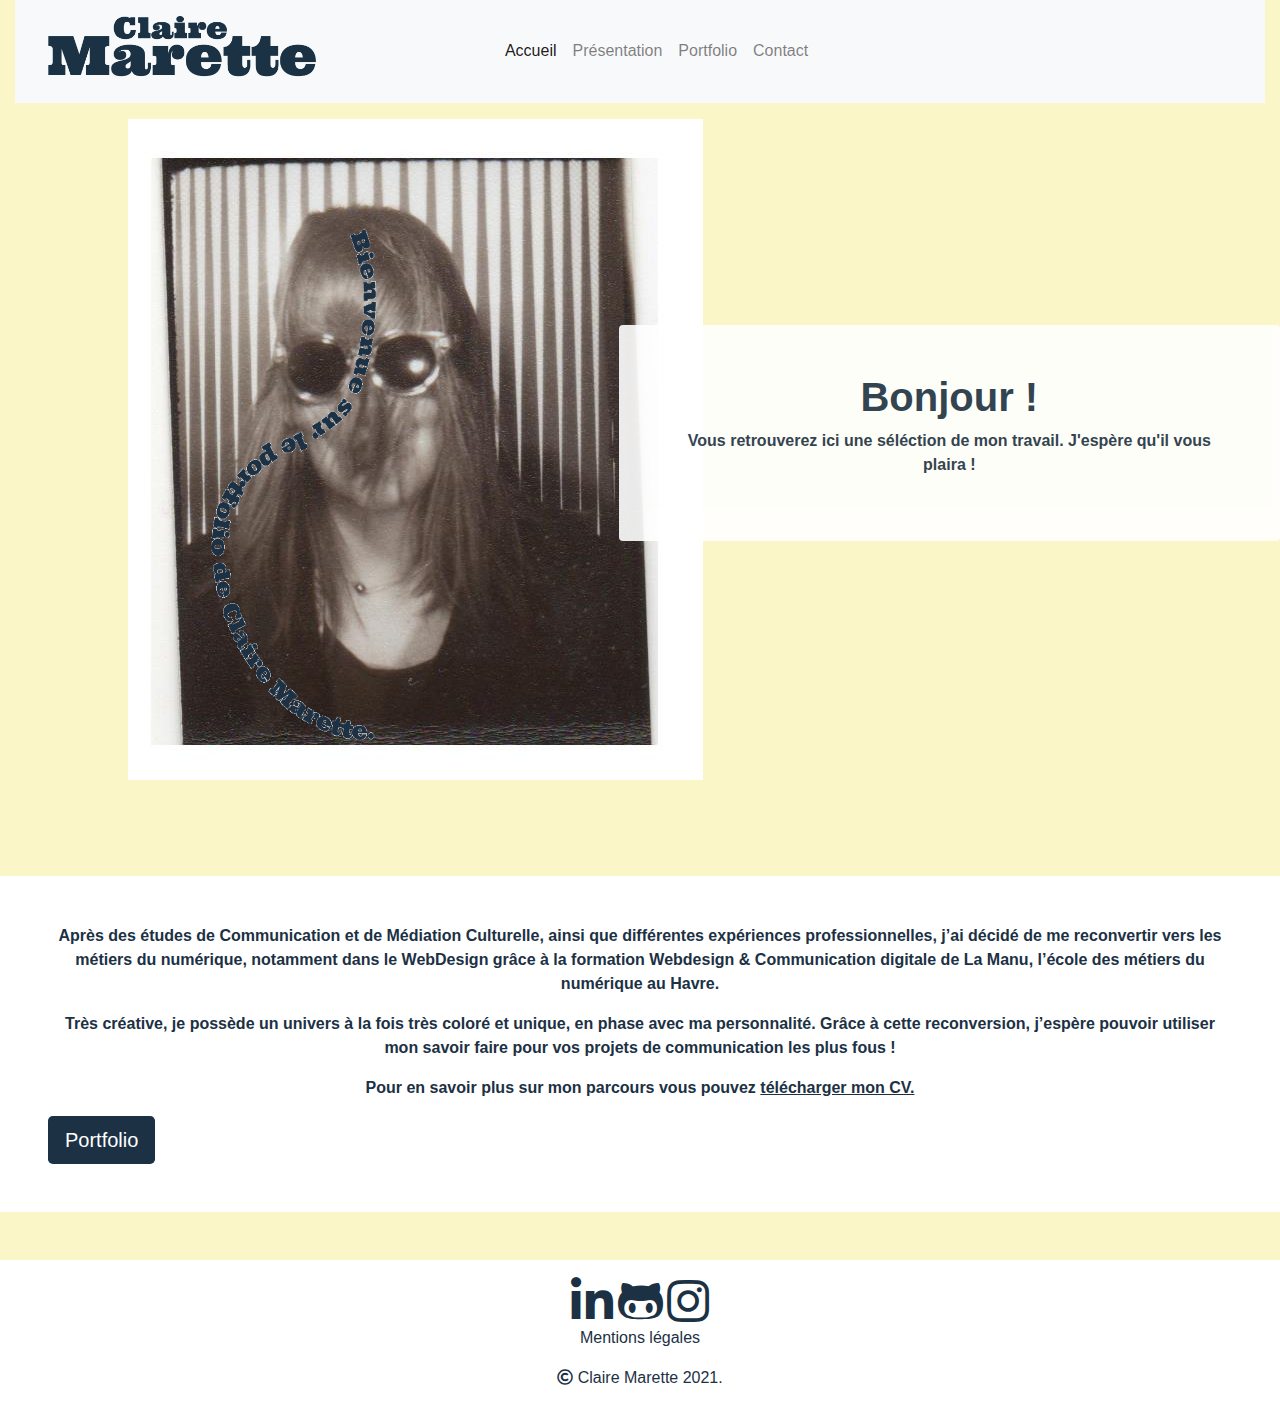
<file: index.html>
<!DOCTYPE html>
<html lang="fr" dir="ltr">
<head>
<meta charset="UTF-8">
<meta name="viewport" content="width=device-width, initial-scale=1.0">
<meta http-equiv="X-UA-Compatible" content="ie=edge">
<meta name="Description" content="Enter your description here"/>
<link rel="shortcut icon" href="assets/img/max.png" type="images/x-icon" />
<link rel="stylesheet" href="https://cdnjs.cloudflare.com/ajax/libs/twitter-bootstrap/4.6.0/css/bootstrap.min.css">
<link rel="stylesheet" href="https://cdnjs.cloudflare.com/ajax/libs/font-awesome/5.15.3/css/all.min.css">
<link rel="stylesheet" href="assets/css/style.css">
<title>Boujou . Claire Marette</title>
</head>
<body>
<!--<header></header>-->
<!--partie nav barre-->  

<div class=" col-lg-12 justify-content-center sticky-top" >
	<nav class=" navbar navbar-expand-lg navbar-light bg-light justify-content-center" >
		
		<a class="navbar-brand col-lg-3 nav-link" href="../portfolio/index.html"><img id="logo" src="assets/img/logook.png" alt="logo" ></a>
		<button class="navbar-toggler" type="button" data-toggle="collapse" data-target="#navbarNavAltMarkup" aria-controls="navbarNavAltMarkup" aria-expanded="false" aria-label="Toggle navigation">
		  <span class="navbar-toggler-icon"></span>
		</button>
		<div class="collapse navbar-collapse " id="navbarNavAltMarkup">
		  <div class="navbar-nav col-lg-9 justify-content-center">
			
			<a class="nav-link active" href="#">Accueil<span class="sr-only">(current)</span></a>
			<a class="nav-link" href="#1">Présentation</a>
			<a class="nav-link" href="../portfolio/portfolio.html">Portfolio</a>
			<!--<a class="nav-link" href="../portfolio/CV.html">CV</a>-->
			<a class="nav-link" href="../portfolio/contact.html">Contact</a>
			<a class="nav-link" href="#"></a>
			<a class="nav-link" href="#"></a>
			<a class="nav-link" href="#"></a>

		  </div>
		</div>
	</nav>
</div>  


<main>
<!--bienvenue-->  
<div class="container-fluid">
    <div class="row mt-3 d-flex justify-content-center">
       <div> 
         <img id="gif" class="text img-fluid" src="assets/img/textanim2.gif" alt="texte bienvenue">
       </div>
			<div class="presentation rounded p-5 lg-5 offset-1" style="background-color: white ">
				<h1 class="text-center" style="font-weight: bold;">Bonjour !</h1>
				<p class="text-center font-weight-bold">Vous retrouverez ici une séléction de mon travail. 
				J'espère qu'il vous plaira !
				</p>
			</div>
			<div class="image">
				<img id="photo" src="assets/img/photomaton.jpg" alt="bonjour" class="img-fluid">
			</div> 
    </div>
<!--presentation-->
<div class="row  mt-5" id="1">
	<div class="col-lg-11-ml-5 col-s-12 my-5 p-5 coucou" style="background-color: white;">
		<p class="text-center font-weight-bold">Après des études de Communication et de Médiation Culturelle, ainsi que différentes expériences professionnelles, j’ai décidé de me reconvertir vers les métiers du numérique, notamment dans le WebDesign grâce à la formation Webdesign & Communication digitale de La Manu, l’école des métiers du numérique au Havre.</p>
		<p class="text-center font-weight-bold">Très créative, je possède un univers à la fois très coloré et unique, en phase avec ma personnalité. 
		Grâce à cette reconversion, j’espère pouvoir utiliser mon savoir faire pour vos projets de communication les plus fous ! 
		</p>
		<p class="text-center font-weight-bold">Pour en savoir plus sur mon parcours vous pouvez <a href="../portfolio/assets/img/CV_Claire_Marette.pdf" target="_blank"
		download="CV Claire Marette stage.pdf" style="color:#1c3144"><u>télécharger mon CV.</u></a></p>
		<a href="../portfolio/portfolio.html" class="btn btn-lg active" style="background-color:#1c3144; color: white;" role="button" aria-pressed="true">Portfolio</a>

	</div>
</div>

</div>
</main>
<!--footer-->
<footer class="" style="background-color: white;">
	<div class="">
		<div class="col-lg-12 pt-3 text-center">
			<a href="https://www.linkedin.com/in/%F0%9F%8C%B7-claire-marette-09478658/" target="_blank"><i class="fab fa-linkedin-in fa-3x"  style="color:#1c3144"></i></a>
		<a href="https://github.com/marette-marette" target="_blank"><i class="fab fa-github-alt fa-3x"  style="color:#1c3144"></i></a>
		<a href="https://www.instagram.com/atelier_marette/" target="_blank"><i class="fab fa-instagram fa-3x" style="color:#1c3144"></i></a>
		<a href="../portfolio/mentions.html" style="color:#1c3144"><p>Mentions légales</p></a>
			<p><i class="far fa-copyright"></i> Claire Marette 2021.</p>
		</div>
	</div>
</footer>

<script src="https://cdnjs.cloudflare.com/ajax/libs/jquery/3.5.1/jquery.slim.min.js"></script>
<script src="https://cdnjs.cloudflare.com/ajax/libs/popper.js/1.16.1/umd/popper.min.js"></script>
<script src="https://cdnjs.cloudflare.com/ajax/libs/twitter-bootstrap/4.6.0/js/bootstrap.min.js"></script>
</body>
</html>
</file>
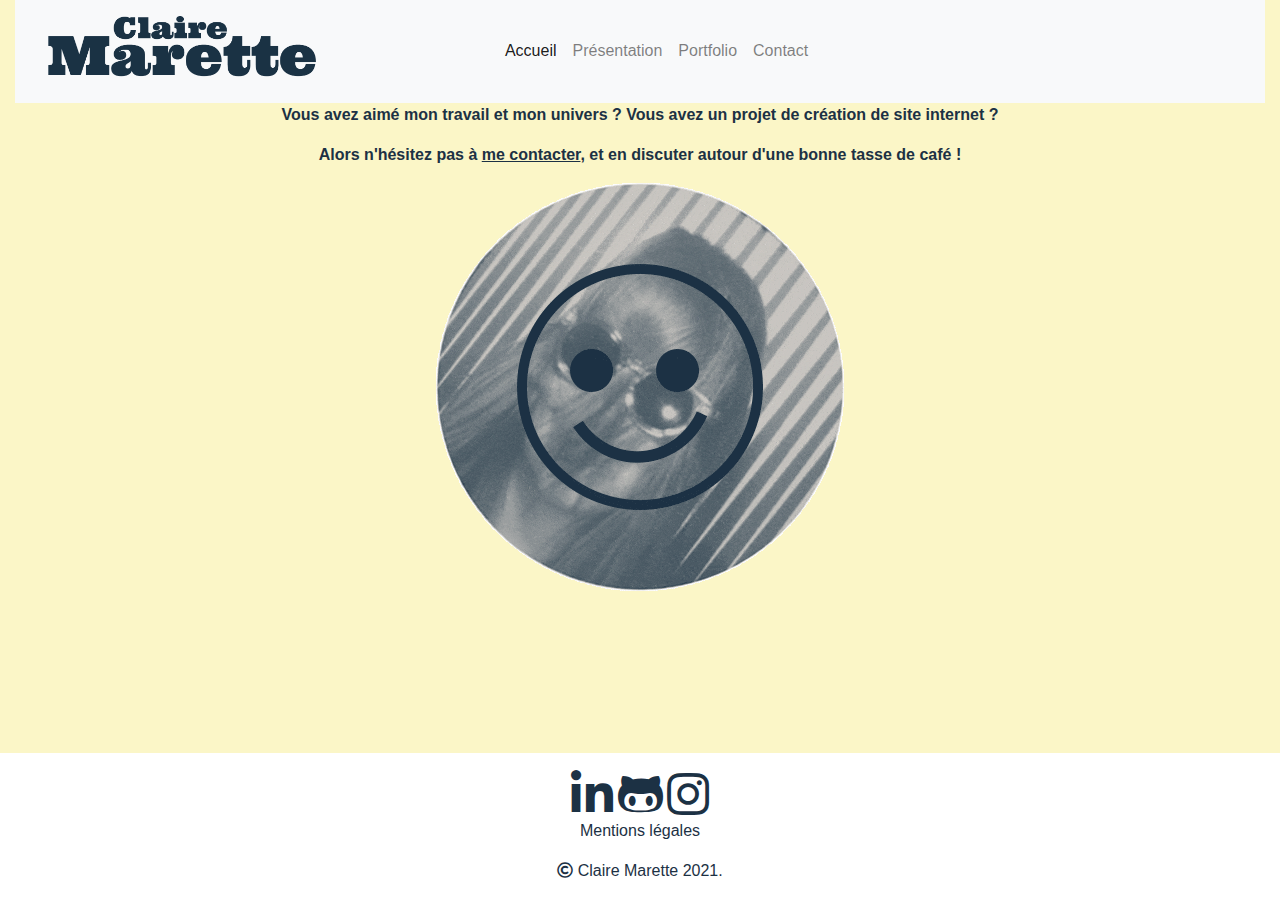
<file: contact.html>
<!DOCTYPE html>
<html lang="fr" dir="ltr">
<head>
<meta charset="UTF-8">
<meta name="viewport" content="width=device-width, initial-scale=1.0">
<meta http-equiv="X-UA-Compatible" content="ie=edge">
<meta name="Description" content="Enter your description here"/>
<link rel="shortcut icon" href="../portfolio/assets/img/favicon2.png" type="images/x-icon" />

<link rel="stylesheet" href="https://cdnjs.cloudflare.com/ajax/libs/twitter-bootstrap/4.6.0/css/bootstrap.min.css">
<link rel="stylesheet" href="https://cdnjs.cloudflare.com/ajax/libs/font-awesome/5.15.3/css/all.min.css">
<link rel="stylesheet" href="assets/css/style.css">
<title>Contact . Claire Marette</title>
</head>
<!--barre de nav-->
<div class=" col-lg-12 justify-content-center sticky-top" >
	<nav class=" navbar navbar-expand-lg navbar-light bg-light justify-content-center" >
		
		<a class="navbar-brand col-lg-3 nav-link" href="../portfolio/index.html"><img id="logo" src="assets/img/logook.png" alt="logo"></a>
		<button class="navbar-toggler" type="button" data-toggle="collapse" data-target="#navbarNavAltMarkup" aria-controls="navbarNavAltMarkup" aria-expanded="false" aria-label="Toggle navigation">
		  <span class="navbar-toggler-icon"></span>
		</button>
		<div class="collapse navbar-collapse " id="navbarNavAltMarkup">
		  <div class="navbar-nav col-lg-9 justify-content-center">
			
			<a class="nav-link active" href="../portfolio/index.html">Accueil<span class="sr-only">(current)</span></a>
			<a class="nav-link" href="../portfolio/index.html#1">Présentation</a>
			<a class="nav-link" href="../portfolio/portfolio.html">Portfolio</a>
			<!--<a class="nav-link" href="../portfolio/CV.html">CV</a>-->
			<a class="nav-link" href="../portfolio/contact.html">Contact</a>
			<a class="nav-link" href="#"></a>
			<a class="nav-link" href="#"></a>
			<a class="nav-link" href="#"></a>

		  </div>
		</div>
	</nav>
</div> 
<div class=" container-fluid">
    <div class="row  justify-content-center">
        <div class="col-lg-12  text-center">
            <!--<h1>Contact</h1>-->
            <p class="font-weight-bold">Vous avez aimé mon travail et mon univers ?  Vous avez un projet de création de site internet ? </p>
			<p class="font-weight-bold">Alors n'hésitez pas à <a href="mailto:marette.claire@gmail.com" style="color:#1c3144"><u>me contacter</u></a>, et en discuter autour d'une bonne tasse de café !
            </p>
        </div>
		<div class="col-lg-5-offset-2">
			<img src="assets/img/photomaton2.gif" alt="gif" class="smiley">
		</div>
    </div>
</div>


<!--footer-->
<footer class="fixed-bottom" style="background-color: white;">
	<div class="">
		<div class="col-lg-12 pt-3 text-center">
			<a href="https://www.linkedin.com/in/%F0%9F%8C%B7-claire-marette-09478658/" target="_blank"><i class="fab fa-linkedin-in fa-3x"  style="color:#1c3144"></i></a>
		<a href="https://github.com/marette-marette" target="_blank"><i class="fab fa-github-alt fa-3x"  style="color:#1c3144"></i></a>
		<a href="https://www.instagram.com/atelier_marette/" target="_blank"><i class="fab fa-instagram fa-3x" style="color:#1c3144"></i></a>
		<a href="../portfolio/mentions.html" style="color:#1c3144"><p>Mentions légales</p></a>
			<p><i class="far fa-copyright"></i> Claire Marette 2021.</p>
		</div>
	</div>
</footer>

<script src="https://cdnjs.cloudflare.com/ajax/libs/jquery/3.5.1/jquery.slim.min.js"></script>
<script src="https://cdnjs.cloudflare.com/ajax/libs/popper.js/1.16.1/umd/popper.min.js"></script>
<script src="https://cdnjs.cloudflare.com/ajax/libs/twitter-bootstrap/4.6.0/js/bootstrap.min.js"></script>
</body>
</html>
</file>
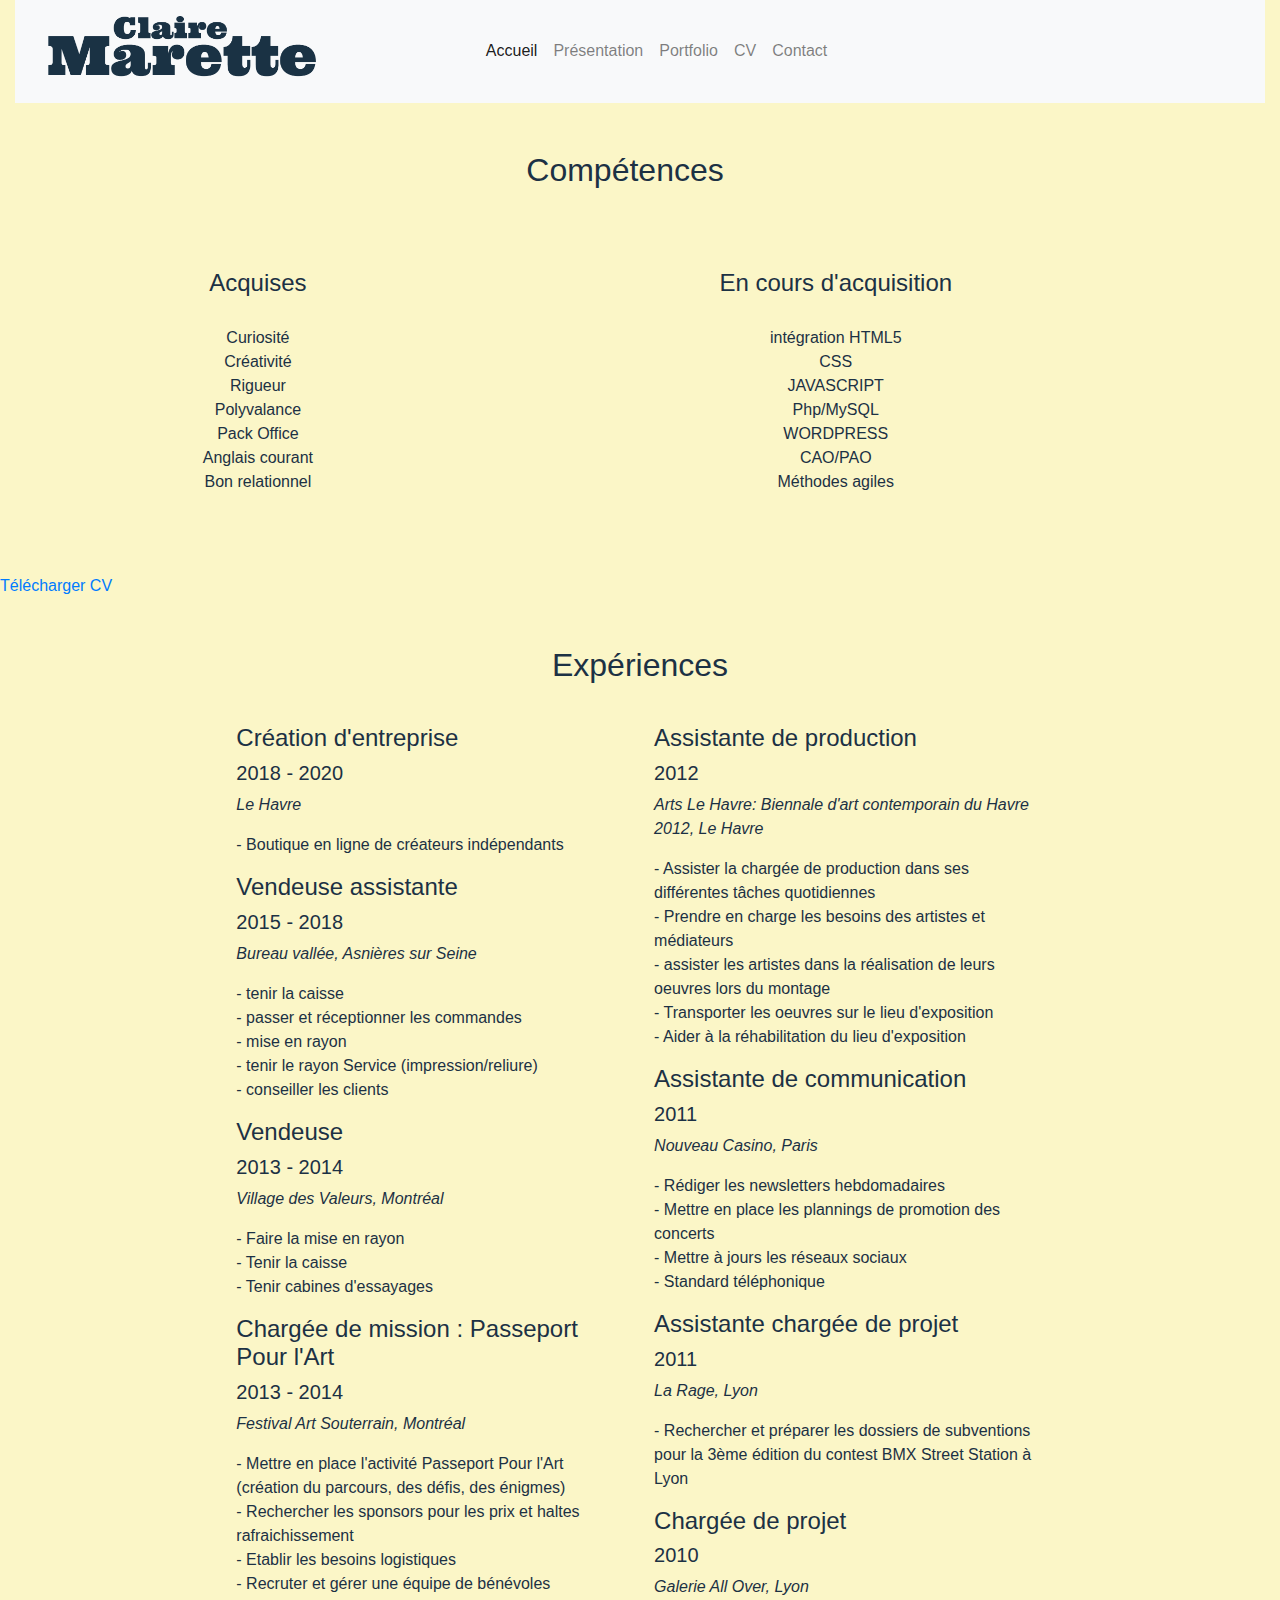
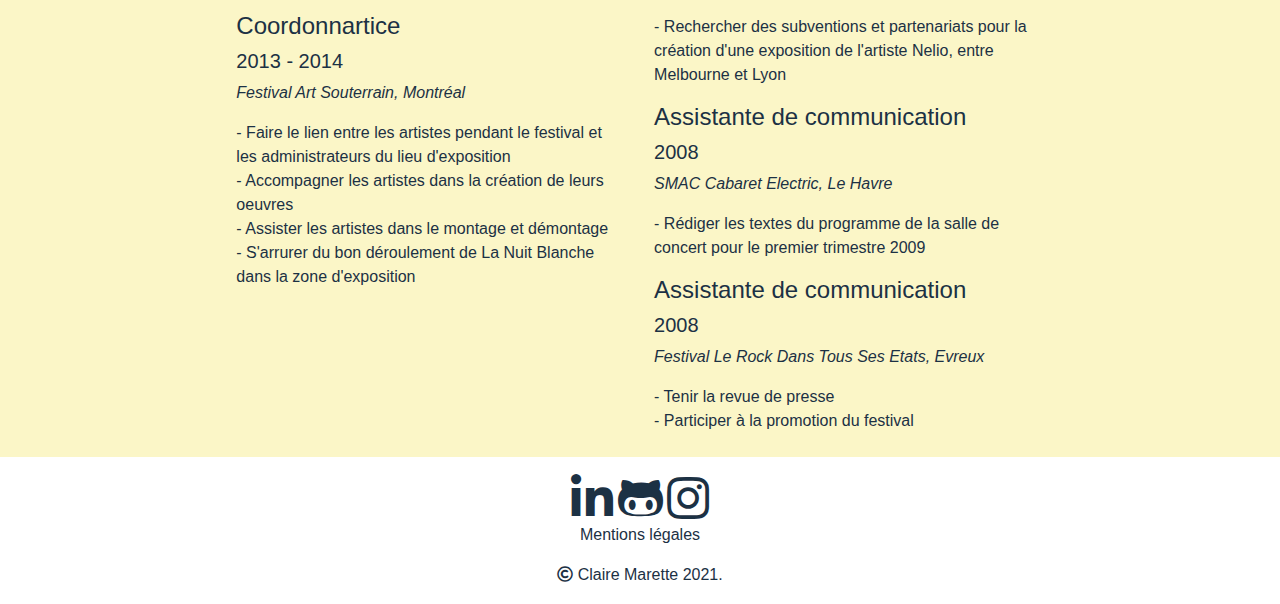
<file: CV.html>
<!DOCTYPE html>
<html lang="fr" dir="ltr">
<head>
<meta charset="UTF-8">
<meta name="viewport" content="width=device-width, initial-scale=1.0">
<meta http-equiv="X-UA-Compatible" content="ie=edge">
<meta name="Description" content="Enter your description here"/>
<link rel="shortcut icon" href="assets/img/favicon.png" type="images/x-icon" />

<link rel="stylesheet" href="https://cdnjs.cloudflare.com/ajax/libs/twitter-bootstrap/4.6.0/css/bootstrap.min.css">
<link rel="stylesheet" href="https://cdnjs.cloudflare.com/ajax/libs/font-awesome/5.15.3/css/all.min.css">
<link rel="stylesheet" href="assets/css/style.css">
<title>CV . Claire Marette</title>
</head>
<body>
<!--<header></header>-->
<!--partie nav barre-->  

<div class=" col-lg-12 justify-content-center sticky-top" >
	<nav class=" navbar navbar-expand-lg navbar-light bg-light justify-content-center" >
		
		<a class="navbar-brand col-lg-3 nav-link" href="../portfolio/index.html"><img id="logo" src="assets/img/logook.png" alt="logo"></a>
		<button class="navbar-toggler" type="button" data-toggle="collapse" data-target="#navbarNavAltMarkup" aria-controls="navbarNavAltMarkup" aria-expanded="false" aria-label="Toggle navigation">
		  <span class="navbar-toggler-icon"></span>
		</button>
		<div class="collapse navbar-collapse " id="navbarNavAltMarkup">
		  <div class="navbar-nav col-lg-9 justify-content-center">
			
			<a class="nav-link active" href="../portfolio/index.html">Accueil<span class="sr-only">(current)</span></a>
			<a class="nav-link" href="../portfolio/index.html#1">Présentation</a>
			<a class="nav-link" href="../portfolio/portfolio.html">Portfolio</a>
			<a class="nav-link" href="../portfolio/CV.html">CV</a>
			<a class="nav-link" href="../portfolio/contact.html">Contact</a>
			<a class="nav-link" href="#"></a>
			<a class="nav-link" href="#"></a>
			<a class="nav-link" href="#"></a>

		  </div>
		</div>
	</nav>
</div> 
<!--compétences-->
<div class="row container-fluid ">
    <div class="col-lg-12 mt-5">
    <h2 class="display-6 text-center" >Compétences</h2>
    </div>
</div>
<div class="row text-center mt-4">
    <div class="col-lg-5 p-5 background rounded w-auto mr-3  d-flex flex-column align-items-center">
            <h4 class="card-title">Acquises</h4>
            <p class="card-text"> <ul class="list-unstyled">
              <li>Curiosité</li>
              <li>Créativité</li>
              <li>Rigueur</li>
              <li>Polyvalance</li>
              <li>Pack Office</li>
              <li>Anglais courant</li>
             <li>Bon relationnel</li> 
             </ul></p> 
    </div>

      <div class="col-lg-5 pt-5 background rounded w-auto ml-3 d-flex flex-column align-items-center">
            <h4 class="card-title px-5" >En cours d'acquisition</h4>
            <p class="card-text px-5"> <ul class="list-unstyled">
              <ul class="list-unstyled">
                <li>intégration HTML5</li>
                <li>CSS</li>
                <li>JAVASCRIPT</li>
                <li>Php/MySQL</li>
                <li>WORDPRESS</li>
                <li>CAO/PAO</li>
                <li>Méthodes agiles</li> 
              </ul>
            </p>  
      </div>  
</div>

<a href="../portfolio/assets/img/CV Claire Marette stage.pdf" target="_blank"
   download="CV Claire Marette stage.pdf">Télécharger CV</a>


<!--partie Experiences-->
<div id="3"></div>
			<section id="resume" class="resume section-bg mt-5">
				<div class="row">
				  <div class="col-lg-12 text-center">
				  <h2 >Expériences</h2>
				 </div>
				</div>
				<div class="row mt-4 offset-2 mr-5 p-2">
				  <div class="col-lg-5">
			  
					  <div class="resume-item">
						<h4>Création d'entreprise</h4>
						<h5>2018 - 2020</h5>
						<p><em>Le Havre </em></p>
						<p><li class="list-unstyled">- Boutique en ligne de créateurs indépendants</li></p>
					  </div>
					<div class="resume-item">
					  <h4>Vendeuse assistante</h4>
					  <h5>2015 - 2018</h5>
					  <p><em>Bureau vallée, Asnières sur Seine</em></p>
					  <p><ul class="list-unstyled">
						 <li>- tenir la caisse</li>
						  <li>- passer et réceptionner les commandes</li>
						  <li>- mise en rayon</li>
						  <li>- tenir le rayon Service (impression/reliure)</li>
						  <li>- conseiller les clients</li>
						  </ul>
					  </p>
					</div>
					<div class="resume-item">
					  <h4>Vendeuse</h4>
					  <h5>2013 - 2014</h5>
					  <p><em>Village des Valeurs, Montréal</em></p>
					 <p><ul class="list-unstyled">
						   <li>- Faire la mise en rayon</li>
						   <li>- Tenir la caisse</li>
						   <li>- Tenir cabines d'essayages</li>
						   </ul>
					  </p>
					</div>
					<div class="resume-item">
					  <h4>Chargée de mission : Passeport Pour l'Art</h4>
					  <h5>2013 - 2014</h5>
					  <p><em>Festival Art Souterrain, Montréal </em></p>
					  <p>
						  <ul class="list-unstyled">
							<li>- Mettre en place l'activité Passeport Pour l'Art (création du parcours, des défis, des énigmes)</li>
							<li>- Rechercher les sponsors pour les prix et haltes rafraichissement</li>
							<li>- Etablir les besoins logistiques</li>
							<li>- Recruter et gérer une équipe de bénévoles</li>
						  </ul>
						  </p>
					</div>
					<div class="resume-item">
					  <h4>Coordonnartice</h4>
					  <h5>2013 - 2014</h5>
					  <p><em>Festival Art Souterrain, Montréal</em></p>
					  <p><ul class="list-unstyled">
						  <li>- Faire le lien entre les artistes pendant le festival et les administrateurs du lieu d'exposition</li>
						   <li>- Accompagner les artistes dans la création de leurs oeuvres</li>
						   <li>- Assister les artistes dans le montage et démontage</li>
						   <li>- S'arrurer du bon déroulement de La Nuit Blanche dans la zone d'exposition</li>
						   </ul>
					   </p>
					</div>
				  </div>
				  
				  <div class="col-lg-5">
					<div class="resume-item">
					  <h4>Assistante de production</h4>
					  <h5>2012</h5>
					  <p><em>Arts Le Havre: Biennale d'art contemporain du Havre 2012, Le Havre</em></p>
					  <p>
					  <ul class="list-unstyled">
						<li>- Assister la chargée de production dans ses différentes tâches quotidiennes</li>
						<li>- Prendre en charge les besoins des artistes et médiateurs</li>
						<li>- assister les artistes dans la réalisation de leurs oeuvres lors du montage</li>
						<li>- Transporter les oeuvres sur le lieu d'exposition</li>
						<li>- Aider à la réhabilitation du lieu d'exposition</li>
					  </ul>
					  </p>
					</div>
					<div class="resume-item">
					  <h4>Assistante de communication</h4>
					  <h5>2011</h5>
					  <p><em>Nouveau Casino, Paris</em></p>
					  <p>
					  <ul class="list-unstyled">
						<li>- Rédiger les newsletters hebdomadaires</li>
						<li>- Mettre en place les plannings de promotion des concerts</li>
						<li>- Mettre à jours les réseaux sociaux</li>
						<li>- Standard téléphonique</li>
					  </ul>
					  </p>
					</div>
					<div class="resume-item">
					  <h4>Assistante chargée de projet</h4>
					  <h5>2011</h5>
					  <p><em>La Rage, Lyon</em></p>
					  <p>
					  <ul class="list-unstyled">
						<li>- Rechercher et préparer les dossiers de subventions pour la 3ème édition du contest BMX Street Station à Lyon</li>
					  </ul>
					  </p>
					</div>
					<div class="resume-item">
					  <h4>Chargée de projet</h4>
					  <h5>2010</h5>
					  <p><em>Galerie All Over, Lyon</em></p>
					  <p>
					  <ul class="list-unstyled">
						<li>- Rechercher des subventions et partenariats pour la création d'une exposition de l'artiste Nelio, entre Melbourne et Lyon</li>
					  </ul>
					  </p>
					</div>
					<div class="resume-item">
					  <h4>Assistante de communication</h4>
					  <h5>2008</h5>
					  <p><em>SMAC Cabaret Electric, Le Havre</em></p>
					  <p>
					  <ul class="list-unstyled">
						<li>- Rédiger les textes du programme de la salle de concert pour le premier trimestre 2009</li>
					  </ul>
					  </p>
					</div>
					<div class="resume-item">
					  <h4>Assistante de communication</h4>
					  <h5>2008</h5>
					  <p><em>Festival Le Rock Dans Tous Ses Etats, Evreux</em></p>
					  <p>
					  <ul class="list-unstyled">
						<li>- Tenir la revue de presse</li>
						<li>- Participer à la promotion du festival</li>
					  </ul>
					  </p>
					</div>
				  </div>
				</div>
			
		  </section>



<!--footer-->
<footer class="" style="background-color: white;">
	<div class="">
		<div class="col-lg-12 pt-3 text-center">
			<a href="https://www.linkedin.com/in/%F0%9F%8C%B7-claire-marette-09478658/" target="_blank"><i class="fab fa-linkedin-in fa-3x"  style="color:#1c3144"></i></a>
		<a href="https://github.com/marette-marette" target="_blank"><i class="fab fa-github-alt fa-3x"  style="color:#1c3144"></i></a>
		<a href="https://www.instagram.com/atelier_marette/" target="_blank"><i class="fab fa-instagram fa-3x" style="color:#1c3144"></i></a>
		<a href="../portfolio/mentions.html" style="color:#1c3144"><p>Mentions légales</p></a>
			<p><i class="far fa-copyright"></i> Claire Marette 2021.</p>
		</div>
	</div>
</footer>

<script src="https://cdnjs.cloudflare.com/ajax/libs/jquery/3.5.1/jquery.slim.min.js"></script>
<script src="https://cdnjs.cloudflare.com/ajax/libs/popper.js/1.16.1/umd/popper.min.js"></script>
<script src="https://cdnjs.cloudflare.com/ajax/libs/twitter-bootstrap/4.6.0/js/bootstrap.min.js"></script>
</body>
</html>
</file>
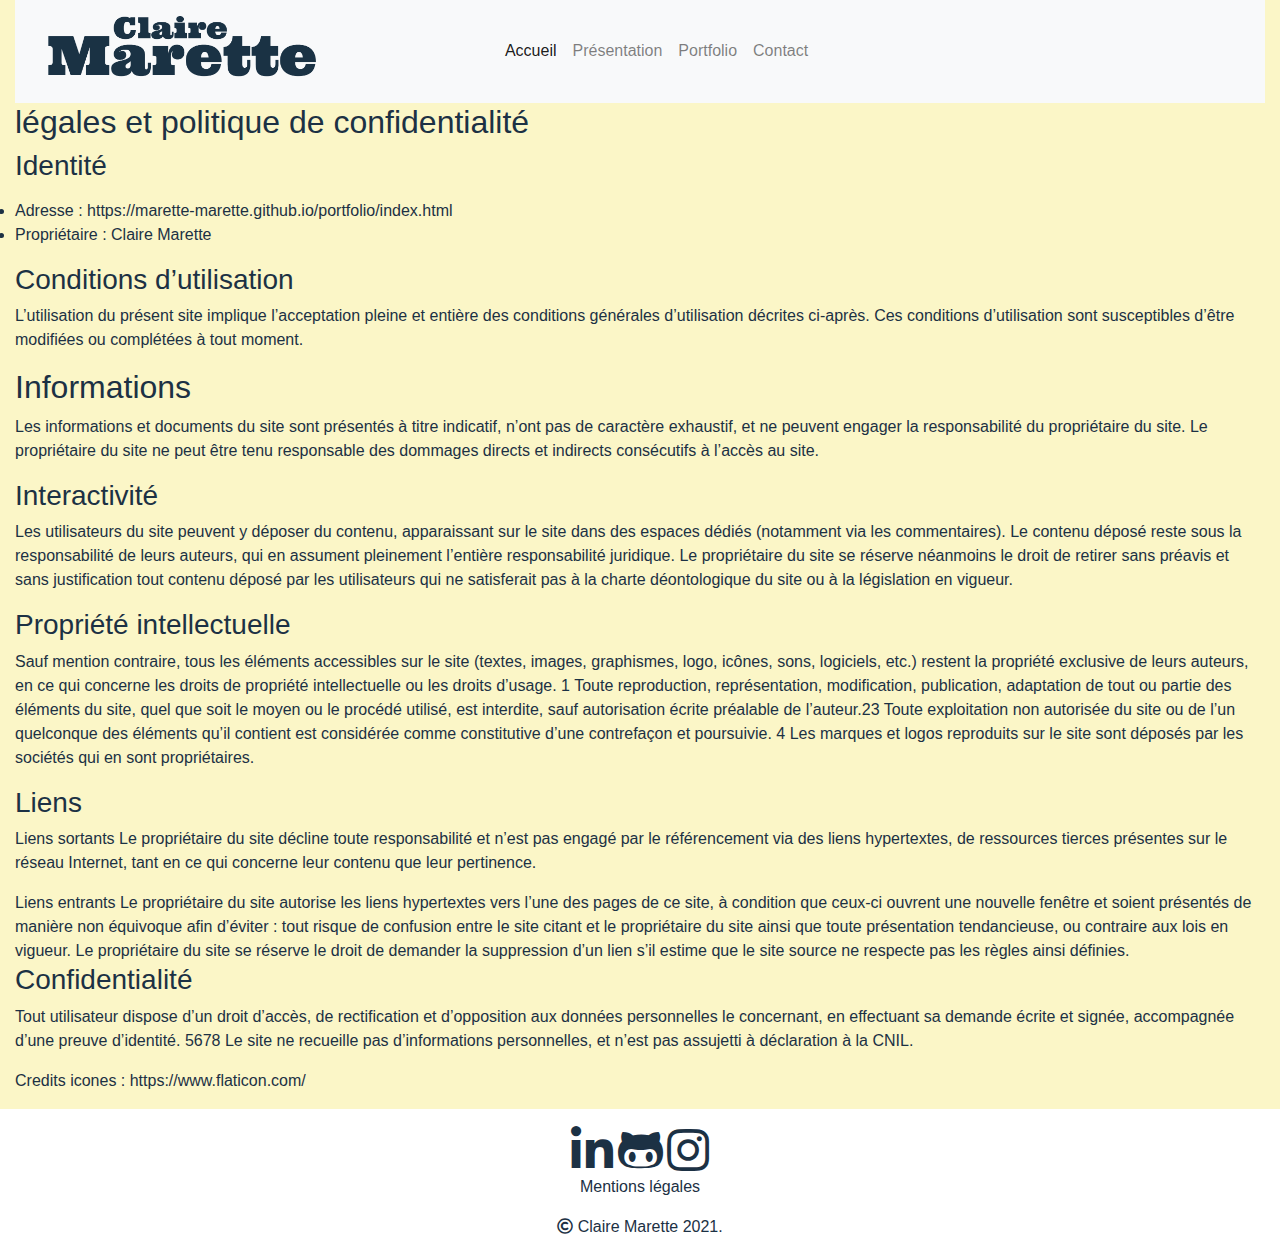
<file: mentions.html>
<!DOCTYPE html>
<html lang="fr" dir="ltr">
<head>
<meta charset="UTF-8">
<meta name="viewport" content="width=device-width, initial-scale=1.0">
<meta http-equiv="X-UA-Compatible" content="ie=edge">
<meta name="Description" content="Enter your description here"/>
<link rel="shortcut icon" href="assets/img/favicon.png" type="images/x-icon" />

<link rel="stylesheet" href="https://cdnjs.cloudflare.com/ajax/libs/twitter-bootstrap/4.6.0/css/bootstrap.min.css">
<link rel="stylesheet" href="https://cdnjs.cloudflare.com/ajax/libs/font-awesome/5.15.3/css/all.min.css">
<link rel="stylesheet" href="assets/css/style.css">

<title>Mentions Légales . Claire Marette</title>
</head>
<body>
<!--<header></header>-->
<!--partie nav barre-->  
<div class=" col-lg-12 justify-content-center sticky-top" >
	<nav class=" navbar navbar-expand-lg navbar-light bg-light justify-content-center" >
		
		<a class="navbar-brand col-lg-3 nav-link" href="../portfolio/index.html"><img id="logo" src="assets/img/logook.png" alt="logo"></a>
		<button class="navbar-toggler" type="button" data-toggle="collapse" data-target="#navbarNavAltMarkup" aria-controls="navbarNavAltMarkup" aria-expanded="false" aria-label="Toggle navigation">
		  <span class="navbar-toggler-icon"></span>
		</button>
		<div class="collapse navbar-collapse " id="navbarNavAltMarkup">
		  <div class="navbar-nav col-lg-9 justify-content-center">
			
			<a class="nav-link active" href="../portfolio/index.html">Accueil<span class="sr-only">(current)</span></a>
			<a class="nav-link" href="../portfolio/index.html#1">Présentation</a>
			<a class="nav-link" href="../portfolio/portfolio.html">Portfolio</a>
			<!--<a class="nav-link" href="../portfolio/CV.html">CV</a>-->
			<a class="nav-link" href="../portfolio/contact.html">Contact</a>
			<a class="nav-link" href="#"></a>
			<a class="nav-link" href="#"></a>
			<a class="nav-link" href="#"></a>

		  </div>
		</div>
	</nav>
</div>
<div class="container-fluid">

	
<h2> légales et politique de confidentialité</h2>
<h3>Identité</h3>
<p><ul class="style none">
<li>Adresse : https://marette-marette.github.io/portfolio/index.html</li>
<li>Propriétaire : Claire Marette</li>
</ul>
<h3>Conditions d’utilisation</h3>
<p>L’utilisation du présent site implique l’acceptation pleine et entière des conditions générales d’utilisation décrites ci-après. Ces conditions d’utilisation sont susceptibles d’être modifiées ou complétées à tout moment.</p>
<h2>Informations</h2>
<p>Les informations et documents du site sont présentés à titre indicatif, n’ont pas de caractère exhaustif, et ne peuvent engager la responsabilité du propriétaire du site. Le propriétaire du site ne peut être tenu responsable des dommages directs et indirects consécutifs à l’accès au site.
</p>
<h3>Interactivité</h3>
Les utilisateurs du site peuvent y déposer du contenu, apparaissant sur le site dans des espaces dédiés (notamment via les commentaires). Le contenu déposé reste sous la responsabilité de leurs auteurs, qui en assument pleinement l’entière responsabilité juridique. Le propriétaire du site se réserve néanmoins le droit de retirer sans préavis et sans justification tout contenu déposé par les utilisateurs qui ne satisferait pas à la charte déontologique du site ou à la législation en vigueur.</p>

<h3>Propriété intellectuelle</h3>
<p>Sauf mention contraire, tous les éléments accessibles sur le site (textes, images, graphismes, logo, icônes, sons, logiciels, etc.) restent la propriété exclusive de leurs auteurs, en ce qui concerne les droits de propriété intellectuelle ou les droits d’usage. 1 Toute reproduction, représentation, modification, publication, adaptation de tout ou partie des éléments du site, quel que soit le moyen ou le procédé utilisé, est interdite, sauf autorisation écrite préalable de l’auteur.23 Toute exploitation non autorisée du site ou de l’un quelconque des éléments qu’il contient est considérée comme constitutive d’une contrefaçon et poursuivie. 4 Les marques et logos reproduits sur le site sont déposés par les sociétés qui en sont propriétaires.</p>
<h3>Liens</h3>
<p>Liens sortants Le propriétaire du site décline toute responsabilité et n’est pas engagé par le référencement via des liens hypertextes, de ressources tierces présentes sur le réseau Internet, tant en ce qui concerne leur contenu que leur pertinence.</p>
Liens entrants
Le propriétaire du site autorise les liens hypertextes vers l’une des pages de ce site, à condition que ceux-ci ouvrent une nouvelle fenêtre et soient présentés de manière non équivoque afin d’éviter : tout risque de confusion entre le site citant et le propriétaire du site ainsi que toute présentation tendancieuse, ou contraire aux lois en vigueur. Le propriétaire du site se réserve le droit de demander la suppression d’un lien s’il estime que le site source ne respecte pas les règles ainsi définies.

<h3>Confidentialité</h3>
<p>Tout utilisateur dispose d’un droit d’accès, de rectification et d’opposition aux données personnelles le concernant, en effectuant sa demande écrite et signée, accompagnée d’une preuve d’identité. 5678 Le site ne recueille pas d’informations personnelles, et n’est pas assujetti à déclaration à la CNIL. </p>

<p>Credits
icones : https://www.flaticon.com/
</p>

</div>

<footer class="" style="background-color: white;">
	<div class="">
		<div class="col-lg-12 pt-3 text-center">
			<a href="https://www.linkedin.com/in/%F0%9F%8C%B7-claire-marette-09478658/" target="_blank"><i class="fab fa-linkedin-in fa-3x"  style="color:#1c3144"></i></a>
		<a href="https://github.com/marette-marette" target="_blank"><i class="fab fa-github-alt fa-3x"  style="color:#1c3144"></i></a>
		<a href="https://www.instagram.com/atelier_marette/" target="_blank"><i class="fab fa-instagram fa-3x" style="color:#1c3144"></i></a>
        <a href="../portfolio/mentions.html" style="color:#1c3144"><p>Mentions légales</p></a>
			<p><i class="far fa-copyright"></i> Claire Marette 2021.</p>
		</div>
	</div>
</footer>

<script src="https://cdnjs.cloudflare.com/ajax/libs/jquery/3.5.1/jquery.slim.min.js"></script>
<script src="https://cdnjs.cloudflare.com/ajax/libs/popper.js/1.16.1/umd/popper.min.js"></script>
<script src="https://cdnjs.cloudflare.com/ajax/libs/twitter-bootstrap/4.6.0/js/bootstrap.min.js"></script>

</body>
</html>
</file>
<file: assets/css/style.css>
/*.row {
    border: 2px solid #080808;
    padding: 3px;
  }
  [class^="col"] {
    padding: 1rem;
    border: 2px solid #3FA5DB;*/

/*@font-face {
  font-family: "moche regular";
  src: url(../font/Moche-Regular.ttf);
  font-family: "moche bold";
  src: url(../font/Moche-Bold.ttf)
}*/

* {
  margin: 0;
  padding: 0;
  box-sizing: border-box;
}
body {
    background-color: #fbf6c7;
    color: #1c3144;
    margin: 0px;
    padding: 0px;
    font-family: 'Josefin Sans', sans-serif;   
    /*font-family: 'moche regular', sans-serif; */
    font-size:medium;
    
    /*cursor : url(../image/iconfleur.png), pointer;*/
}/* 
 footer::after {
  margin: 0px;
}
footer::after {
  box-sizing:content-box;
} */
footer {
  border:1px solid #FFF;
}
#logo {
    width: 30vh;  
}

#gif {
  height: 80vh;
  width: 98.5vw;
  z-index: 1;
  position: absolute;
  top: 15vh;
  left: 0;
}

.image {
  /*position: absolute;*/
 /*z-index: 2;  .boite-doree sera au-dessus de .boite-verte et .boite-tirets */
  /*background: gold;*/
  width: 80%;
  left: 180px;
  top: 8em;
}
.presentation {
  position: absolute;
  z-index: 4; /* .boite-verte sera au-dessus de .boite-tirets */
 /* background: rgb(255, 255, 255);*/
  width:auto;
  left: 40%;
  top: 325px;
 /* height: 7em;*/
  opacity: 0.9;
}

/*.btn {
  background-color:#1c3144;
}*/

/*h1 {
  font-size: xx-large;
}*/

/*portfolio*/
 
#CV{
  padding-top: 50px;
}

#CV2 {
  margin-top: 43px;
}
.zoom {
  transition: transform .2s; /* Animation */
}
.zoom:hover {
  transform: scale(1.1); /* (150% zoom)*/
}

#AJ {
  height: 320px;
}
#clairV {
  padding-top: 36px;
}

#clairV2 {
  margin-top: 40px;
}

#eye {
  height: 310px;
}
/*fin portfolio*/

@media screen and (max-width: 640px) {
 /*#logo{
  width: 37vh;
 } */
  #gif{ 
    display: none;

  }
  .presentation {
    z-index: 0;
    position: initial;
    margin-bottom: 20px;
  }
  .smiley {
    width: 35vh;
    margin-top: 50px;
  }
  #coucou {
    margin-left: none;
  }
}
</file>
